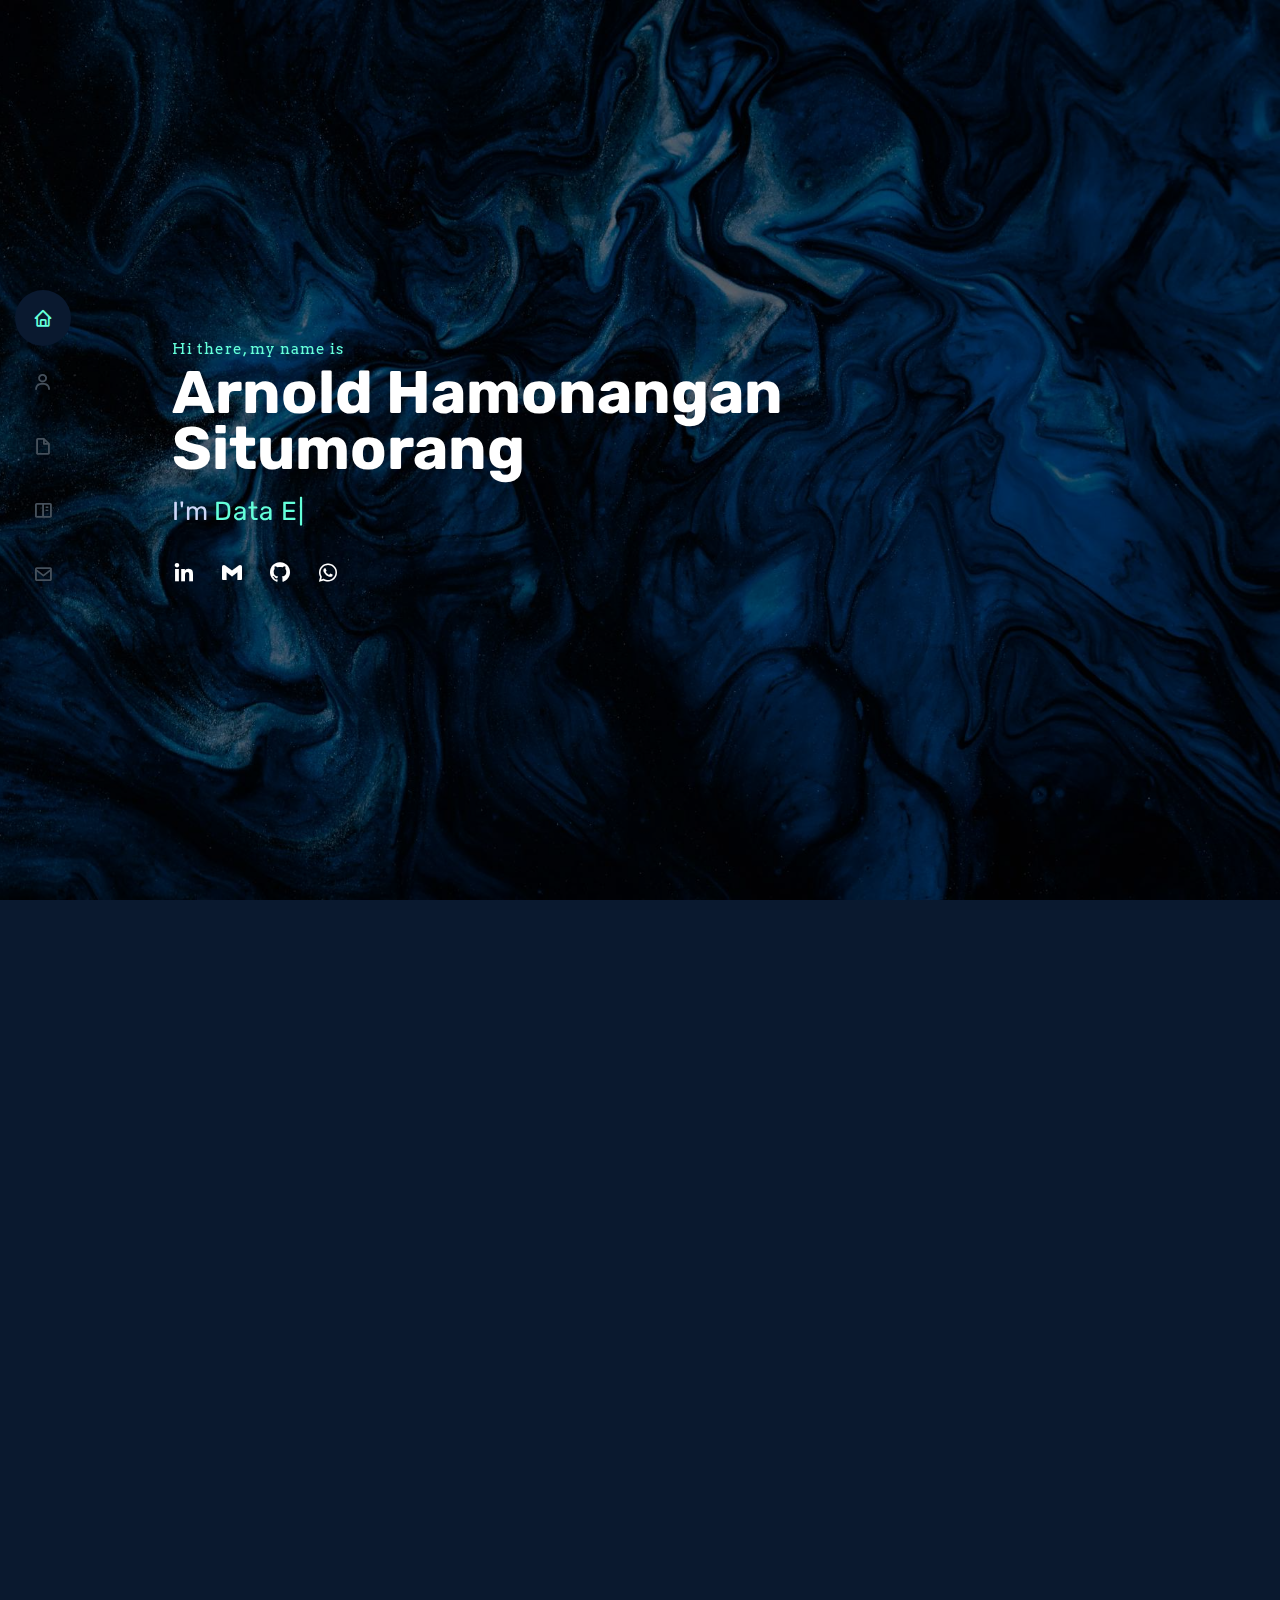
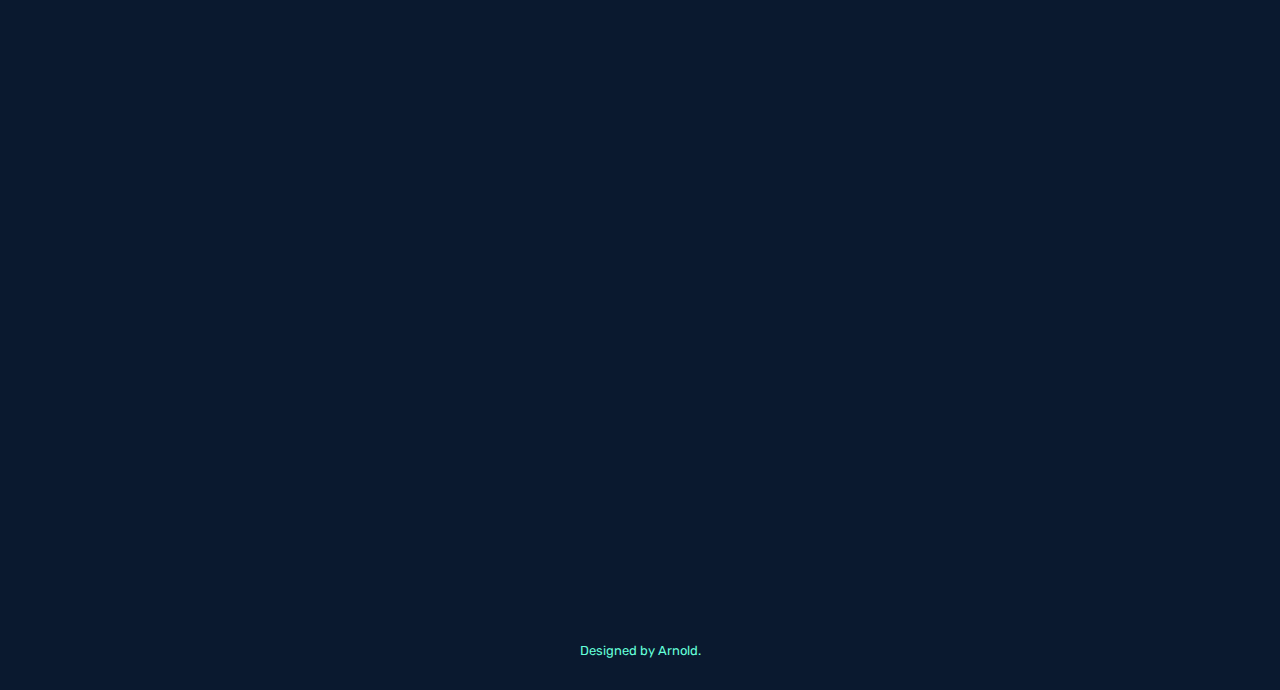
<file: index.html>
<!DOCTYPE html>
<html lang="en">

<head>
  <meta charset="utf-8">
  <meta content="width=device-width, initial-scale=1.0" name="viewport">

  <title>Arnold's Data Portfolio</title>
  <meta content="" name="description">
  <meta content="" name="keywords">

  <!-- Favicons -->
  <link href="assets/img/favicon.ico" rel="icon">
  <link href="assets/img/logo.png" rel="apple-touch-icon">

  <!-- Google Fonts -->
  <link href="https://fonts.googleapis.com/css2?family=Rubik:wght@400;500&display=swap" rel="stylesheet">
  <link href="https://fonts.googleapis.com/css2?family=Arvo&display=swap" rel="stylesheet">

  <!-- Vendor CSS Files -->
  <link href="assets/vendor/aos/aos.css" rel="stylesheet">
  <link href="assets/vendor/bootstrap/css/bootstrap.min.css" rel="stylesheet">
  <link href="assets/vendor/bootstrap-icons/bootstrap-icons.css" rel="stylesheet">
  <link href="assets/vendor/boxicons/css/boxicons.min.css" rel="stylesheet">
  <link href="assets/vendor/glightbox/css/glightbox.min.css" rel="stylesheet">
  <link href="assets/vendor/swiper/swiper-bundle.min.css" rel="stylesheet">

  <!-- Template Main CSS File -->
  <link href="assets/css/style.css" rel="stylesheet">

<body>

  <!-- ======= Mobile nav toggle button ======= -->
  <!-- <button type="button" class="mobile-nav-toggle d-xl-none"><i class="bi bi-list mobile-nav-toggle"></i></button> -->
  <i class="bi bi-list mobile-nav-toggle d-lg-none"></i>
  <!-- ======= Header ======= -->
  <header id="header" class="d-flex flex-column justify-content-center">

    <nav id="navbar" class="navbar nav-menu">
      <ul>
        <li><a href="#hero" class="nav-link scrollto active"><i class="bx bx-home"></i> <span>Home</span></a></li>
        <li><a href="#about" class="nav-link scrollto"><i class="bx bx-user"></i> <span>About</span></a></li>
        <li><a href="#resume" class="nav-link scrollto"><i class="bx bx-file-blank"></i> <span>Resume</span></a></li>
        <li><a href="#portfolio" class="nav-link scrollto"><i class="bx bx-book-content"></i> <span>Projects</span></a></li>
        <li><a href="#contact" class="nav-link scrollto"><i class="bx bx-envelope"></i> <span>Contact</span></a></li>
      </ul>
    </nav><!-- .nav-menu -->

  </header><!-- End Header -->

  <!-- ======= Hero Section ======= -->
  <section id="hero" class="d-flex flex-column justify-content-center">
    <div class="container" data-aos="zoom-in" data-aos-delay="100">
      <p><span class="hello">Hi there, my name is</span></p>
      <h1>Arnold Hamonangan</h1>
      <h1>Situmorang</h1></h1>
      <p>I'm <span class="typed" data-typed-items="Data Enthusiast, Data Analyst, Data Associate"></span></p>
      <div class="social-links">
        <a href="https://www.linkedin.com/in/arnoldhstm/"><i class="bx bxl-linkedin"></i></a>
        <a href="mailto:arnoldhstm@gmail.com"><i class="bx bxl-gmail"></i></a>
        <a href="https://github.com/arnoldhstm"><i class="bx bxl-github"></i></a>
        <a href="https://wa.me/6285157522263"><i class="bx bxl-whatsapp"></i></a>
      </div>
    </div>
  </section><!-- End Hero -->

  <main id="main">

    <!-- ======= About Section ======= -->
    <section id="about" class="about">
      <div class="container" data-aos="fade-up">

        <div class="section-title">
          <h2><span class="head">&#9655;</span>About</h2>
        </div>
        <div class="row">
          <div class="col-lg-3">
            <img src="assets/img/profile-img.jpg" class="img-fluid" alt="">
          </div>
          <div class="col-lg-8 pt-3 pt-lg-0 content">
            <h3>Data Associate</h3>
            <p>
              I'm Arnold Situmorang, a detail-oriented individual with a background in structural engineering. Based on my experience in structural engineering, I bring a keen eye for detail to my work.
            </p>

            <p>
              I've learned to <strong>analyze data, work well with others, and really enjoy diving into data analysis.</strong>
            </p>
            <p>
              Proficient in technical tools like <strong>SQL, Python, R, </strong>and <strong>Tableau, Looker Studio</strong>, I have a solid foundation in <strong>data analysis, data storytelling,</strong> and <strong>data visualization.</strong>
            </p>
          </div>
        </div>

      </div>
    </section><!-- End About Section -->

    <!-- ======= Resume Section ======= -->
    <section id="resume" class="resume">
      <div class="container" data-aos="fade-up">

        <div class="section-title">
          <h2><span class="head">&#9655;</span> Resume</h2>
        </div>
        <div class="row">
          <div class="col-lg-6">
            <h3 class="resume-title">Experience</h3>
            <div class="resume-item">
              <h4>Data Analyst Associate</h4>
              <p><em>@ RevoU &#183; Jakarta</em></p>
              <h5>Sep 2023 - Present</h5>
                <ul>
                  <li> Successfully completed a data analytics project within the RevoU NEXT Data Analytics program.</li>
                  <li> Completed 3 analyses within a 2-month with RevoU x Zurich and received feedback on all three analyses from an expert reviewer.</li>
                  <li> Consistently delivered one data analytics project every two weeks and feedback on project outcomes from an experienced supervisor.</li>
                  <li> Conduct analysis such as prioritization analysis, customer segmentation, monitoring KPI dashboard and provided actionable insights from these analyses to stakeholders.</li> 
                </ul>                        
            </div>

            <div class="resume-item">
              <h4>Structural Engineer</h4>
              <p><em>@ PT ARKONIN &#183; Jakarta</em></p>
              <h5>Oct 2022 - Present</h5>
              <ul>
                  <li> Applying analytical skills to conduct 3D modeling and structural analysis for a 7-story hospital with 2 basement levels, with a specialization in interpreting structural data to ensure safety and building code compliance.</li>
                  <li> Handled more than 4 projects, spanning hospitals, stations, and a driving range, demonstrating strong project management expertise by writing analysis report.</li>
                  <li> Actively collaborated with 3 internal and 4 external stakeholders weekly to ensure project completion, enhancing communication and stakeholder management skills.</li>
              </ul>
            </div>

          </div>
          <div class="col-lg-6">
            <h3 class="resume-title">Education</h3>
            <div class="resume-item">
              <h4>Full Stack Data Analytics</h4>
              <p><em>@ RevoU &#183; Jakarta</em></p>
              <h5>May 2023</h5>
              <p>Undergo 13 weeks intensive learning with instructors from top companies, covering full-stack data analytics modules about:</p>
              <ul>
                  <li> Business Understanding </li>
                  <li> Spreadsheet and Statistics </li>
                  <li> SQL &amp; Python </li>
                  <li> Data Visualization and Data Communication </li>
              </ul>
            </div>

            <div class="resume-item">
              <h4>Bachelor of Engineering</h4>
              <p><em>@ State University of Medan &#183; Medan</em></p>
              <h5>Aug 2017 - Aug 2022</h5>
              <ul>
                  <li>Studying structural and infrastructure design, transportation engineering, and environmental sustainability. Gain a strong foundation in mathematics, physics, and engineering principles.</li>
              </ul>
            </div>

          </div>
        </div>

      </div>
    </section><!-- End Resume Section -->

    <!-- ======= Portfolio Section ======= -->
    <section id="portfolio" class="portfolio section-bg">
      <div class="container" data-aos="fade-up">

        <div class="section-title">
          <h2><span class="head">&#9655;</span> Projects</h2>
        </div>

        <div class="row">
          <div class="col-lg-12 d-flex justify-content-center" data-aos="fade-up" data-aos-delay="100">
            <ul id="portfolio-flters">
              <li data-filter="*" class="filter-active">All</li>
              <li data-filter=".filter-sql">SQL</li>
              <li data-filter=".filter-py">Python</li>
              <li data-filter=".filter-r">R</li>
              <li data-filter=".filter-db">Dashboard</li>
            </ul>
          </div>
        </div>

        <div class="row portfolio-container" data-aos="fade-up" data-aos-delay="200">
          <div class="col-lg-4 col-md-4 portfolio-item filter-sql">
            <div class="portfolio-wrap">
              <img src="assets/img/portfolio/sql-1.jpg" class="img-fluid" alt="">
              <div class="portfolio-info">
                <h4>The Look eCommerce</h4>
                <p>SQL</p>
                <div class="portfolio-links">
                  <a href="the-look.html" class="portfolio-details-lightbox" data-glightbox="type: external" title="Portfolio Details"><i class="bx bx-link"></i></a>
                </div>
              </div>
            </div>
          </div>

          <div class="col-lg-4 col-md-4 portfolio-item filter-sql filter-db">
            <div class="portfolio-wrap">
              <img src="assets/img/portfolio/mexico.jpg" class="img-fluid" alt="">
              <div class="portfolio-info">
                <h4>Mexico Toy Sales</h4>
                <p>SQL</p>
                <p>Dashboard</p>
                <div class="portfolio-links">
                  <a href="mexico-toys.html" class="portfolio-details-lightbox" data-glightbox="type: external" title="Portfolio Details"><i class="bx bx-link"></i></a>
                </div>
              </div>
            </div>
          </div>
  
          <div class="col-lg-4 col-md-4 portfolio-item filter-r filter-db">
            <div class="portfolio-wrap">
              <img src="assets/img/portfolio/bike.jpg" class="img-fluid" alt="">
              <div class="portfolio-info">
                <h4>Cyclistic Bike-Share</h4>
                <p>R</p>
                <p>Dashboard</p>
                <div class="portfolio-links">
                  <a href="bike-share.html" class="portfolio-details-lightbox" data-glightbox="type: external" title="Portfolio Details"><i class="bx bx-link"></i></a>
                </div>
              </div>
            </div>
          </div>

          <div class="col-lg-4 col-md-4 portfolio-item filter-py">
            <div class="portfolio-wrap">
              <img src="assets/img/portfolio/sleep.jpg" class="img-fluid" alt="">
              <div class="portfolio-info">
                <h4>Sleep Disorder:</h4>
                <h4>Sleep Health and Lifestyle Analysis</h4>
                <p>Python</p>
                <p>Data Visualization</p>
                <div class="portfolio-links">
                  <a href="sleep.html" class="portfolio-details-lightbox" data-glightbox="type: external" title="Portfolio Details"><i class="bx bx-link"></i></a>
                </div>
              </div>
            </div>
          </div>

          <div class="col-lg-4 col-md-4 portfolio-item filter-py filter-db">
            <div class="portfolio-wrap">
              <img src="assets/img/portfolio/as.jpg" class="img-fluid" alt="">
              <div class="portfolio-info">
                <h4>Airline Satisfaction</h4>
                <h4>Individual Exploration Project</h4>
                <p>Python</p>
                <p>Data Visualization</p>
                <p>Logistic Regression</p>
                <p>Dashboard</p>
                <div class="portfolio-links">
                  <a href="airline-satisfaction.html" class="portfolio-details-lightbox" data-glightbox="type: external" title="Portfolio Details"><i class="bx bx-link"></i></a>
                </div>
              </div>
            </div>
          </div>


        </div>
      </div>
    </section><!-- End Portfolio Section -->

    <!-- ======= Contact Section ======= -->
    <section id="contact" class="contact">
      <div class="container" data-aos="fade-up">

        <div class="section-title">
          <h2><span class="head">&#9655;</span> Contact</h2>
        </div>

        <div class="row mt-1">
          <div class="col-lg-8 mt-5 mt-lg-0">
            <p>
              I'm actively seeking opportunities in the <strong>data analyst, data science, and data related fields.</strong>
            </p>
              
            <p>
              Feel free to reach out for any questions, discussions, or just a friendly chat. <strong>I'm always OPEN!.</strong>
            </p>

          </div>
          <p>

          </p>
          <p>

          </p>
          <div class="col-lg-4">
            <div class="info">
              
              <div class="address">
              <a href="https://www.linkedin.com/in/arnoldhstm/" target="_blank">
                <i class="bi bi-linkedin"></i>
                <h4>Linkedin</h4>
                <p><a href="https://www.linkedin.com/in/arnoldhstm/" target="_blank">https://www.linkedin.com/in/arnoldhstm/</a></p>
              </a>
              </div>

              <div class="email">
              <a href="mailto:arnoldhstm@gmail.com" target="_blank">
                <i class="bi bi-envelope"></i>
                <h4>Email:</h4>
                <p><a href="mailto:arnoldhstm@gmail.com" target="_blank">arnoldhstm@gmail.com</a></p>
              </a>
              </div>

              <div class="phone">
              <a href="https://wa.me/6285157522263" target="_blank">
                <i class="bi bi-whatsapp"></i>
                <h4>Whatsapp:</h4>
                <p><a href="https://wa.me/6285157522263" target="_blank">+62 851 5752 2263</a></p>
              </a>
              </div>

            </div>

          </div>
        </div>

      </div>
    </section><!-- End Contact Section -->

  </main><!-- End #main -->
    <footer id="footer">
      <div class="container">
        <div class="credits">
          Designed by Arnold.</a>
        </div>
      </div>
    </footer><!-- End Footer -->


  <div id="preloader"></div>
  <a href="#" class="back-to-top d-flex align-items-center justify-content-center"><i class="bi bi-arrow-up-short"></i></a>

  <!-- Vendor JS Files -->
  <script src="assets/vendor/purecounter/purecounter_vanilla.js"></script>
  <script src="assets/vendor/aos/aos.js"></script>
  <script src="assets/vendor/bootstrap/js/bootstrap.bundle.min.js"></script>
  <script src="assets/vendor/glightbox/js/glightbox.min.js"></script>
  <script src="assets/vendor/isotope-layout/isotope.pkgd.min.js"></script>
  <script src="assets/vendor/swiper/swiper-bundle.min.js"></script>
  <script src="assets/vendor/typed.js/typed.umd.js"></script>
  <script src="assets/vendor/waypoints/noframework.waypoints.js"></script>
  <script src="assets/vendor/php-email-form/validate.js"></script>

  <!-- Template Main JS File -->
  <script src="assets/js/main.js"></script>

</body>

</html>
</file>
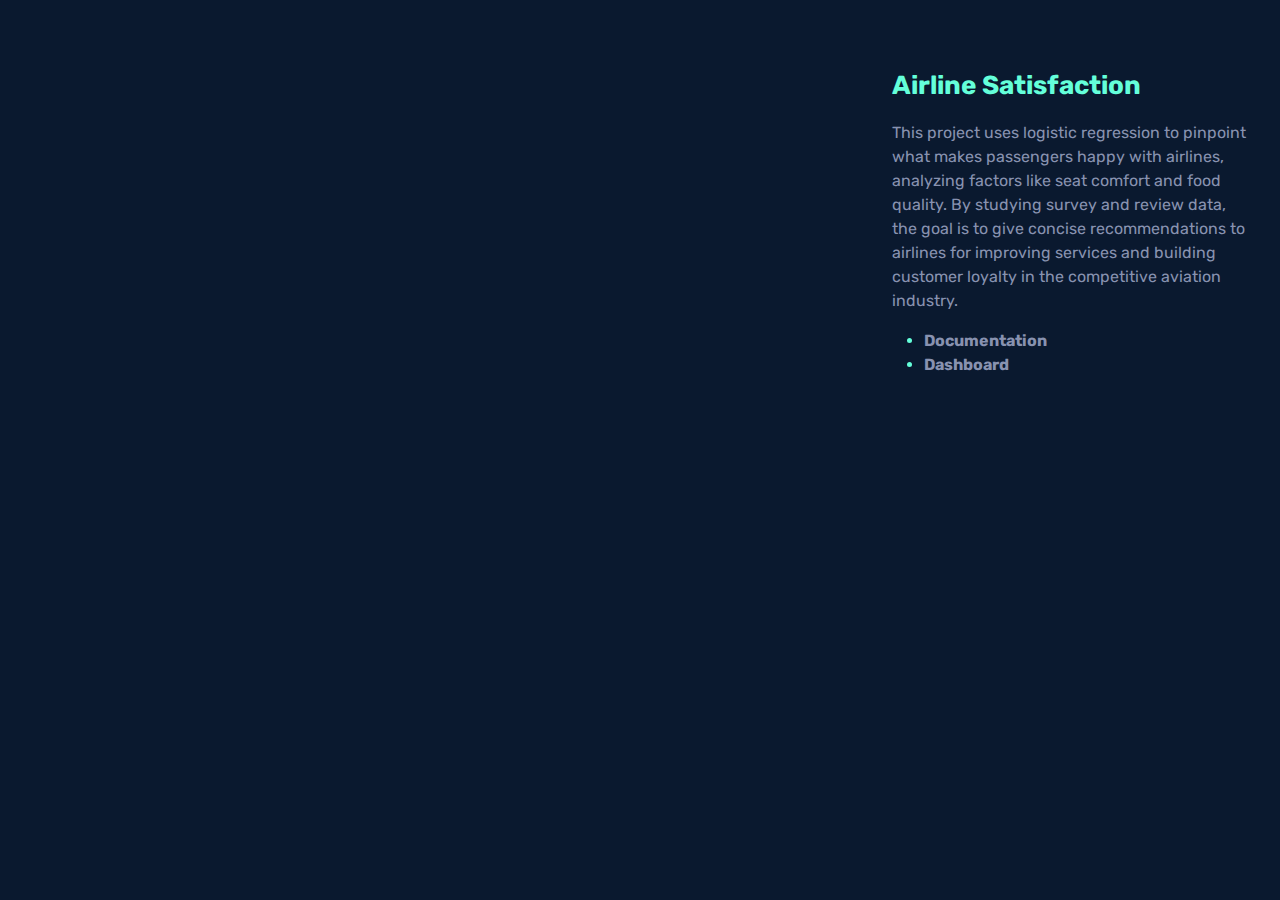
<file: airline-satisfaction.html>
<!DOCTYPE html>
<html lang="en">

<head>
  <meta charset="utf-8">
  <meta content="width=device-width, initial-scale=1.0" name="viewport">

  <meta content="" name="description">
  <meta content="" name="keywords">

  <!-- Favicons -->
  <link href="assets/img/favicon.png" rel="icon">
  <link href="assets/img/apple-touch-icon.png" rel="apple-touch-icon">

  <!-- Google Fonts -->
  <link href="https://fonts.googleapis.com/css2?family=Rubik:wght@400;500&display=swap" rel="stylesheet">
  <link href="https://fonts.googleapis.com/css2?family=Arvo&display=swap" rel="stylesheet">
  
  <!-- Vendor CSS Files -->
  <link href="assets/vendor/aos/aos.css" rel="stylesheet">
  <link href="assets/vendor/bootstrap/css/bootstrap.min.css" rel="stylesheet">
  <link href="assets/vendor/bootstrap-icons/bootstrap-icons.css" rel="stylesheet">
  <link href="assets/vendor/boxicons/css/boxicons.min.css" rel="stylesheet">
  <link href="assets/vendor/glightbox/css/glightbox.min.css" rel="stylesheet">
  <link href="assets/vendor/swiper/swiper-bundle.min.css" rel="stylesheet">

  <link href="assets/css/style.css" rel="stylesheet">
</head>

<body>

  <main id="main">

    <!-- ======= Portfolio Details Section ======= -->
    <section id="portfolio-details" class="portfolio-details">
      <div class="container">

        <div class="row gy-4">

          <div class="col-lg-8">
            <div class="portfolio-details-slider swiper">
                <div class="swiper-wrapper align-items-center">
                  <iframe src="https://drive.google.com/file/d/1eTKaprksKQOO0Yj_64v2CmNXWIyDJDRh/preview" width="640" height="480" allow="autoplay"></iframe>                </div>
            </div>
          </div>

          <div class="col-lg-4">
            <div class="portfolio-description">
              <h2>Airline Satisfaction</h2>
              <p>
                This project uses logistic regression to pinpoint what makes passengers happy with airlines, analyzing factors like seat comfort and food quality. By studying survey and review data, the goal is to give concise recommendations to airlines for improving services and building customer loyalty in the competitive aviation industry.
              </p>

              <ul>
                <li><a href="https://www.kaggle.com/code/arnold16/airline-satisfaction" target="_blank">Documentation</a></li>
                <li><a href="https://public.tableau.com/app/profile/arnold.situmorang/viz/Book1_16993810915860/AirlineRatings" target="_blank">Dashboard</a></li>
              </ul>
            </div>

          </div>

        </div>

      </div>
    </section><!-- End Portfolio Details Section -->

  </main><!-- End #main -->

  <div id="preloader"></div>
  <a href="#" class="back-to-top d-flex align-items-center justify-content-center"><i class="bi bi-arrow-up-short"></i></a>

  <!-- Vendor JS Files -->
  <script src="assets/vendor/purecounter/purecounter_vanilla.js"></script>
  <script src="assets/vendor/aos/aos.js"></script>
  <script src="assets/vendor/bootstrap/js/bootstrap.bundle.min.js"></script>
  <script src="assets/vendor/glightbox/js/glightbox.min.js"></script>
  <script src="assets/vendor/isotope-layout/isotope.pkgd.min.js"></script>
  <script src="assets/vendor/swiper/swiper-bundle.min.js"></script>
  <script src="assets/vendor/typed.js/typed.umd.js"></script>
  <script src="assets/vendor/waypoints/noframework.waypoints.js"></script>
  <script src="assets/vendor/php-email-form/validate.js"></script>

  <!-- Template Main JS File -->
  <script src="assets/js/main.js"></script>

</body>

</html>
</file>
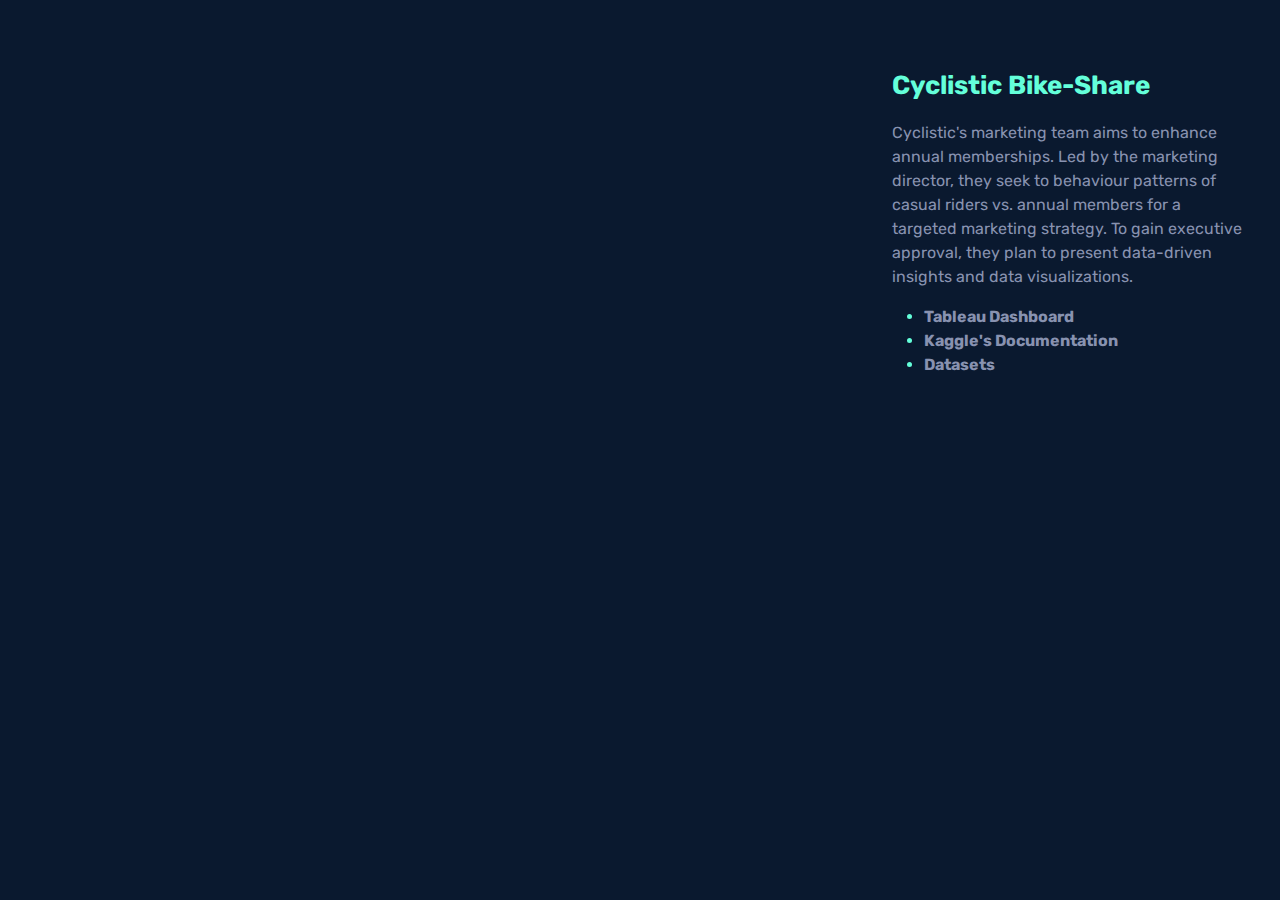
<file: bike-share.html>
<!DOCTYPE html>
<html lang="en">

<head>
  <meta charset="utf-8">
  <meta content="width=device-width, initial-scale=1.0" name="viewport">

  <meta content="" name="description">
  <meta content="" name="keywords">

  <!-- Favicons -->
  <link href="assets/img/favicon.png" rel="icon">
  <link href="assets/img/apple-touch-icon.png" rel="apple-touch-icon">

  <!-- Google Fonts -->
  <link href="https://fonts.googleapis.com/css2?family=Rubik:wght@400;500&display=swap" rel="stylesheet">
  <link href="https://fonts.googleapis.com/css2?family=Arvo&display=swap" rel="stylesheet">
  
  <!-- Vendor CSS Files -->
  <link href="assets/vendor/aos/aos.css" rel="stylesheet">
  <link href="assets/vendor/bootstrap/css/bootstrap.min.css" rel="stylesheet">
  <link href="assets/vendor/bootstrap-icons/bootstrap-icons.css" rel="stylesheet">
  <link href="assets/vendor/boxicons/css/boxicons.min.css" rel="stylesheet">
  <link href="assets/vendor/glightbox/css/glightbox.min.css" rel="stylesheet">
  <link href="assets/vendor/swiper/swiper-bundle.min.css" rel="stylesheet">

  <link href="assets/css/style.css" rel="stylesheet">
</head>

<body>

  <main id="main">

    <!-- ======= Portfolio Details Section ======= -->
    <section id="portfolio-details" class="portfolio-details">
      <div class="container">

        <div class="row gy-4">

          <div class="col-lg-8">
            <div class="portfolio-details-slider swiper">
              <div class="swiper-wrapper align-items-center">
                <iframe src="https://drive.google.com/file/d/1f8Nv7ZguPqknRKG1d1rxeLjhqsvYCGbL/preview" width="640" height="480" allow="autoplay"></iframe>
              </div>
            </div>
          </div>

          <div class="col-lg-4">
            <div class="portfolio-description">
              <h2>Cyclistic Bike-Share</h2>
              <p>
                Cyclistic's marketing team aims to enhance annual memberships. Led by the marketing director, they seek to behaviour patterns of casual riders vs. annual members for a targeted marketing strategy. To gain executive approval, they plan to present data-driven insights and data visualizations.
              </p>

              <ul>
                <li><a href="https://public.tableau.com/app/profile/arnold.situmorang/viz/Book1_16951862236950/Bike-Share" target="_blank">Tableau Dashboard</a></li>
                <li><a href="https://www.kaggle.com/code/arnold16/cyclistic-bike-share" target="_blank">Kaggle's Documentation</a></li>
                <li><a href="https://divvy-tripdata.s3.amazonaws.com/index.html" target="_blank">Datasets</a></li>
              </ul>
            </div>

          </div>

        </div>

      </div>
    </section><!-- End Portfolio Details Section -->

  </main><!-- End #main -->

  <div id="preloader"></div>
  <a href="#" class="back-to-top d-flex align-items-center justify-content-center"><i class="bi bi-arrow-up-short"></i></a>

  <!-- Vendor JS Files -->
  <script src="assets/vendor/purecounter/purecounter_vanilla.js"></script>
  <script src="assets/vendor/aos/aos.js"></script>
  <script src="assets/vendor/bootstrap/js/bootstrap.bundle.min.js"></script>
  <script src="assets/vendor/glightbox/js/glightbox.min.js"></script>
  <script src="assets/vendor/isotope-layout/isotope.pkgd.min.js"></script>
  <script src="assets/vendor/swiper/swiper-bundle.min.js"></script>
  <script src="assets/vendor/typed.js/typed.umd.js"></script>
  <script src="assets/vendor/waypoints/noframework.waypoints.js"></script>
  <script src="assets/vendor/php-email-form/validate.js"></script>

  <!-- Template Main JS File -->
  <script src="assets/js/main.js"></script>

</body>

</html>
</file>
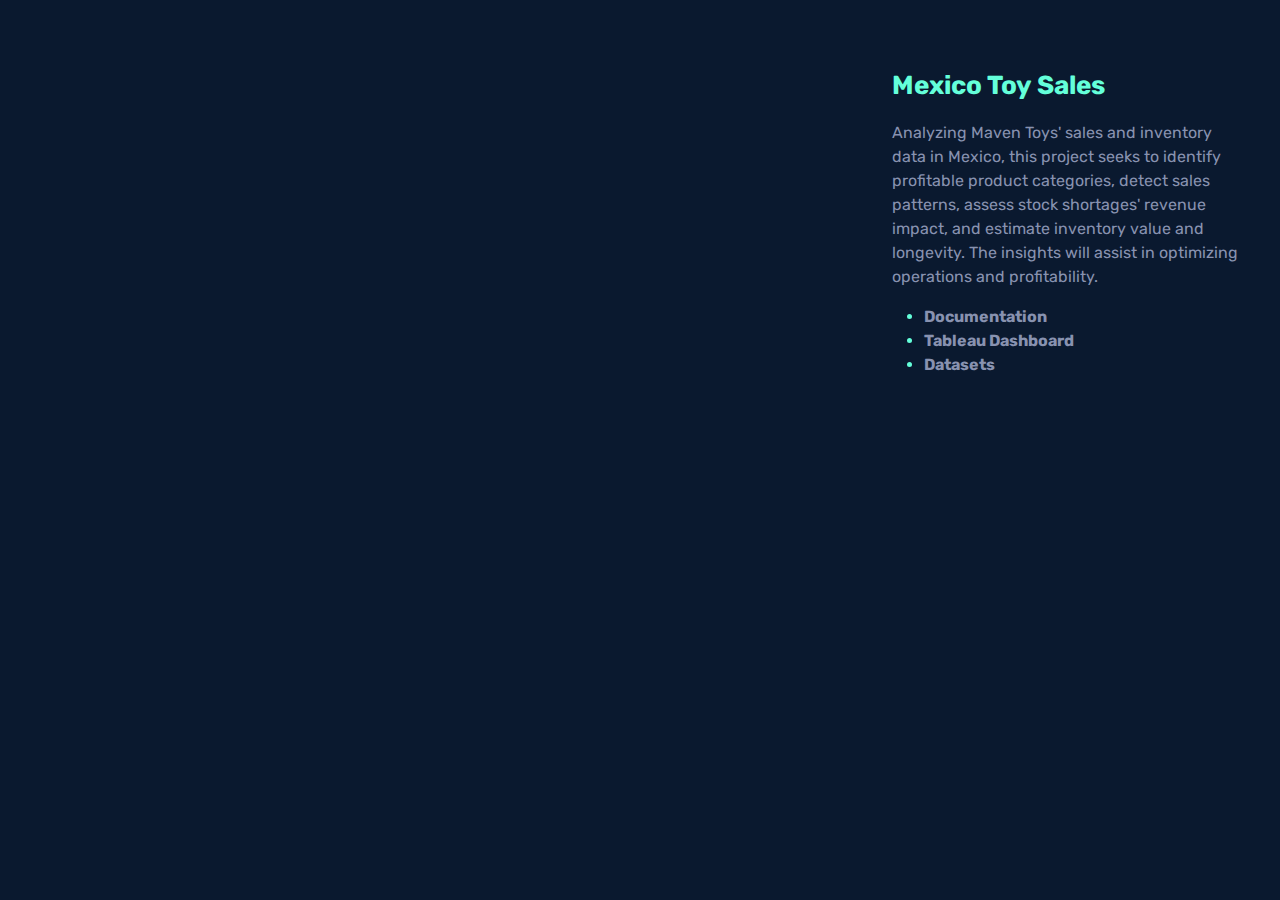
<file: mexico-toys.html>
<!DOCTYPE html>
<html lang="en">

<head>
  <meta charset="utf-8">
  <meta content="width=device-width, initial-scale=1.0" name="viewport">

  <meta content="" name="description">
  <meta content="" name="keywords">

  <!-- Favicons -->
  <link href="assets/img/favicon.png" rel="icon">
  <link href="assets/img/apple-touch-icon.png" rel="apple-touch-icon">

  <!-- Google Fonts -->
  <link href="https://fonts.googleapis.com/css2?family=Rubik:wght@400;500&display=swap" rel="stylesheet">
  <link href="https://fonts.googleapis.com/css2?family=Arvo&display=swap" rel="stylesheet">
  
  <!-- Vendor CSS Files -->
  <link href="assets/vendor/aos/aos.css" rel="stylesheet">
  <link href="assets/vendor/bootstrap/css/bootstrap.min.css" rel="stylesheet">
  <link href="assets/vendor/bootstrap-icons/bootstrap-icons.css" rel="stylesheet">
  <link href="assets/vendor/boxicons/css/boxicons.min.css" rel="stylesheet">
  <link href="assets/vendor/glightbox/css/glightbox.min.css" rel="stylesheet">
  <link href="assets/vendor/swiper/swiper-bundle.min.css" rel="stylesheet">

  <link href="assets/css/style.css" rel="stylesheet">
</head>

<body>

  <main id="main">

    <!-- ======= Portfolio Details Section ======= -->
    <section id="portfolio-details" class="portfolio-details">
      <div class="container">

        <div class="row gy-4">

          <div class="col-lg-8">
            <div class="portfolio-details-slider swiper">
              <div class="swiper-wrapper align-items-center">
                <iframe src="https://drive.google.com/file/d/1GCLrL1V_G9Oa9-ApEJhspyQRpZKDch25/preview" width="640" height="480" allow="autoplay"></iframe>
              </div>
            </div>
          </div>

          <div class="col-lg-4">
            <div class="portfolio-description">
              <h2>Mexico Toy Sales</h2>
              <p>
                Analyzing Maven Toys' sales and inventory data in Mexico, this project seeks to identify profitable product categories, detect sales patterns, assess stock shortages' revenue impact, and estimate inventory value and longevity. The insights will assist in optimizing operations and profitability.
              </p>

              <ul>
                <li><a href="https://github.com/arnoldhstm/mexico-toy-sales" target="_blank">Documentation</a></li>
                <li><a href="https://public.tableau.com/app/profile/arnold.situmorang/viz/M_16924353394490/TITLE" target="_blank">Tableau Dashboard</a></li>
                <li><a href="https://www.mavenanalytics.io/data-playground" target="_blank">Datasets</a></li>
              </ul>
            </div>

          </div>

        </div>

      </div>
    </section><!-- End Portfolio Details Section -->

  </main><!-- End #main -->

  <div id="preloader"></div>
  <a href="#" class="back-to-top d-flex align-items-center justify-content-center"><i class="bi bi-arrow-up-short"></i></a>

  <!-- Vendor JS Files -->
  <script src="assets/vendor/purecounter/purecounter_vanilla.js"></script>
  <script src="assets/vendor/aos/aos.js"></script>
  <script src="assets/vendor/bootstrap/js/bootstrap.bundle.min.js"></script>
  <script src="assets/vendor/glightbox/js/glightbox.min.js"></script>
  <script src="assets/vendor/isotope-layout/isotope.pkgd.min.js"></script>
  <script src="assets/vendor/swiper/swiper-bundle.min.js"></script>
  <script src="assets/vendor/typed.js/typed.umd.js"></script>
  <script src="assets/vendor/waypoints/noframework.waypoints.js"></script>
  <script src="assets/vendor/php-email-form/validate.js"></script>

  <!-- Template Main JS File -->
  <script src="assets/js/main.js"></script>

</body>

</html>
</file>
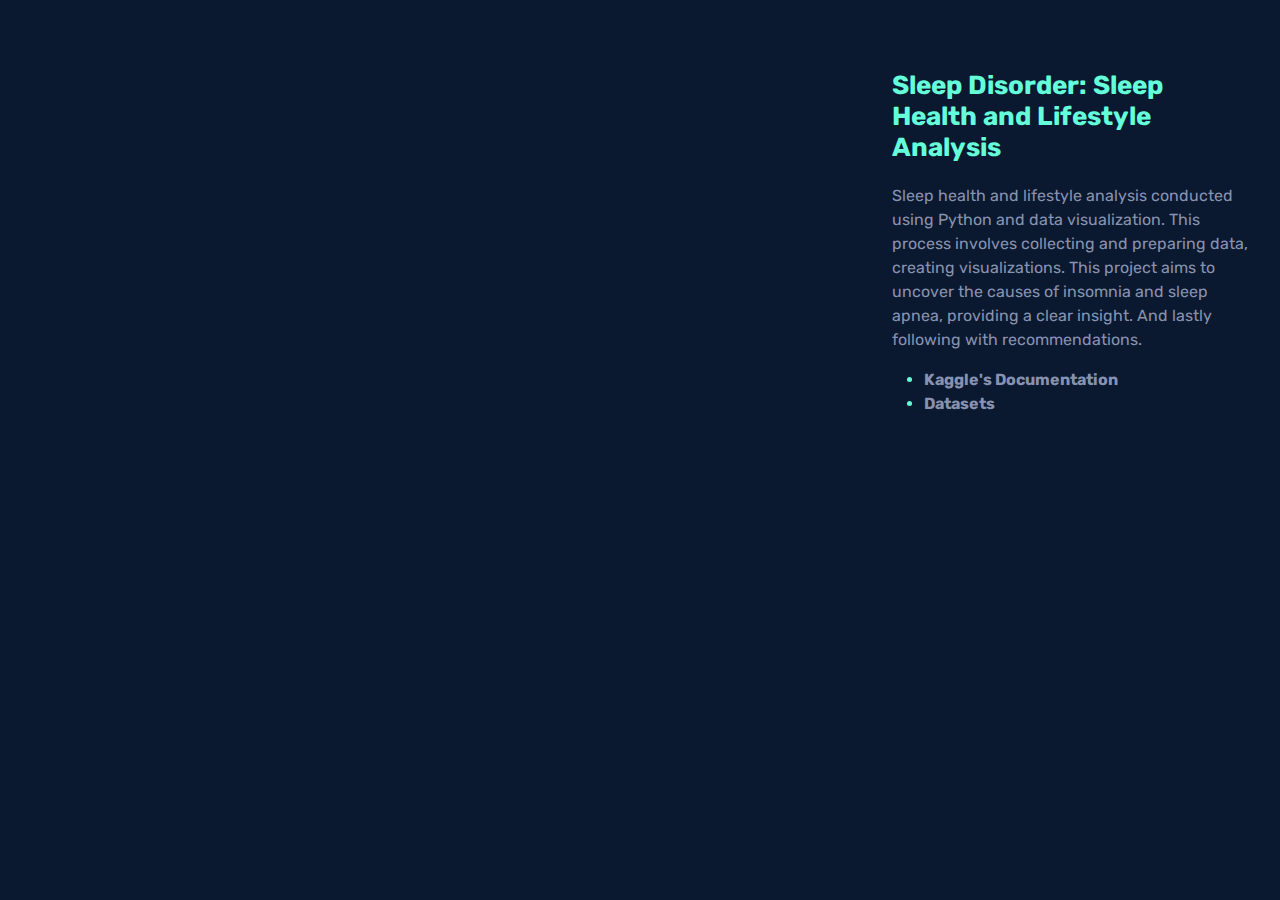
<file: sleep.html>
<!DOCTYPE html>
<html lang="en">

<head>
  <meta charset="utf-8">
  <meta content="width=device-width, initial-scale=1.0" name="viewport">

  <meta content="" name="description">
  <meta content="" name="keywords">

  <!-- Favicons -->
  <link href="assets/img/favicon.png" rel="icon">
  <link href="assets/img/apple-touch-icon.png" rel="apple-touch-icon">

  <!-- Google Fonts -->
  <link href="https://fonts.googleapis.com/css2?family=Rubik:wght@400;500&display=swap" rel="stylesheet">
  <link href="https://fonts.googleapis.com/css2?family=Arvo&display=swap" rel="stylesheet">
  
  <!-- Vendor CSS Files -->
  <link href="assets/vendor/aos/aos.css" rel="stylesheet">
  <link href="assets/vendor/bootstrap/css/bootstrap.min.css" rel="stylesheet">
  <link href="assets/vendor/bootstrap-icons/bootstrap-icons.css" rel="stylesheet">
  <link href="assets/vendor/boxicons/css/boxicons.min.css" rel="stylesheet">
  <link href="assets/vendor/glightbox/css/glightbox.min.css" rel="stylesheet">
  <link href="assets/vendor/swiper/swiper-bundle.min.css" rel="stylesheet">

  <link href="assets/css/style.css" rel="stylesheet">
</head>

<body>

  <main id="main">

    <!-- ======= Portfolio Details Section ======= -->
    <section id="portfolio-details" class="portfolio-details">
      <div class="container">

        <div class="row gy-4">

          <div class="col-lg-8">
            <div class="portfolio-details-slider swiper">
              <div class="swiper-wrapper align-items-center">
                <iframe src="https://drive.google.com/file/d/1QocefhHGtrgwvx7nEpfiD6QFwufduAGL/preview" width="640" height="480" allow="autoplay"></iframe>
              </div>
            </div>
          </div>

          <div class="col-lg-4">
            <div class="portfolio-description">
              <h2>Sleep Disorder: Sleep Health and Lifestyle Analysis</h2>
              <p>
                Sleep health and lifestyle analysis conducted using Python and data visualization. This process involves collecting and preparing data, creating visualizations. This project aims to uncover the causes of insomnia and sleep apnea, providing a clear insight. And lastly following with recommendations.
              </p>

              <ul>
                <li><a href="https://www.kaggle.com/code/arnold16/sleep-health-analysis-and-eda" target="_blank">Kaggle's Documentation</a></li>
                <li><a href="https://www.kaggle.com/datasets/uom190346a/sleep-health-and-lifestyle-dataset" target="_blank">Datasets</a></li>
              </ul>
            </div>

          </div>

        </div>

      </div>
    </section><!-- End Portfolio Details Section -->

  </main><!-- End #main -->

  <div id="preloader"></div>
  <a href="#" class="back-to-top d-flex align-items-center justify-content-center"><i class="bi bi-arrow-up-short"></i></a>

  <!-- Vendor JS Files -->
  <script src="assets/vendor/purecounter/purecounter_vanilla.js"></script>
  <script src="assets/vendor/aos/aos.js"></script>
  <script src="assets/vendor/bootstrap/js/bootstrap.bundle.min.js"></script>
  <script src="assets/vendor/glightbox/js/glightbox.min.js"></script>
  <script src="assets/vendor/isotope-layout/isotope.pkgd.min.js"></script>
  <script src="assets/vendor/swiper/swiper-bundle.min.js"></script>
  <script src="assets/vendor/typed.js/typed.umd.js"></script>
  <script src="assets/vendor/waypoints/noframework.waypoints.js"></script>
  <script src="assets/vendor/php-email-form/validate.js"></script>

  <!-- Template Main JS File -->
  <script src="assets/js/main.js"></script>

</body>

</html>
</file>
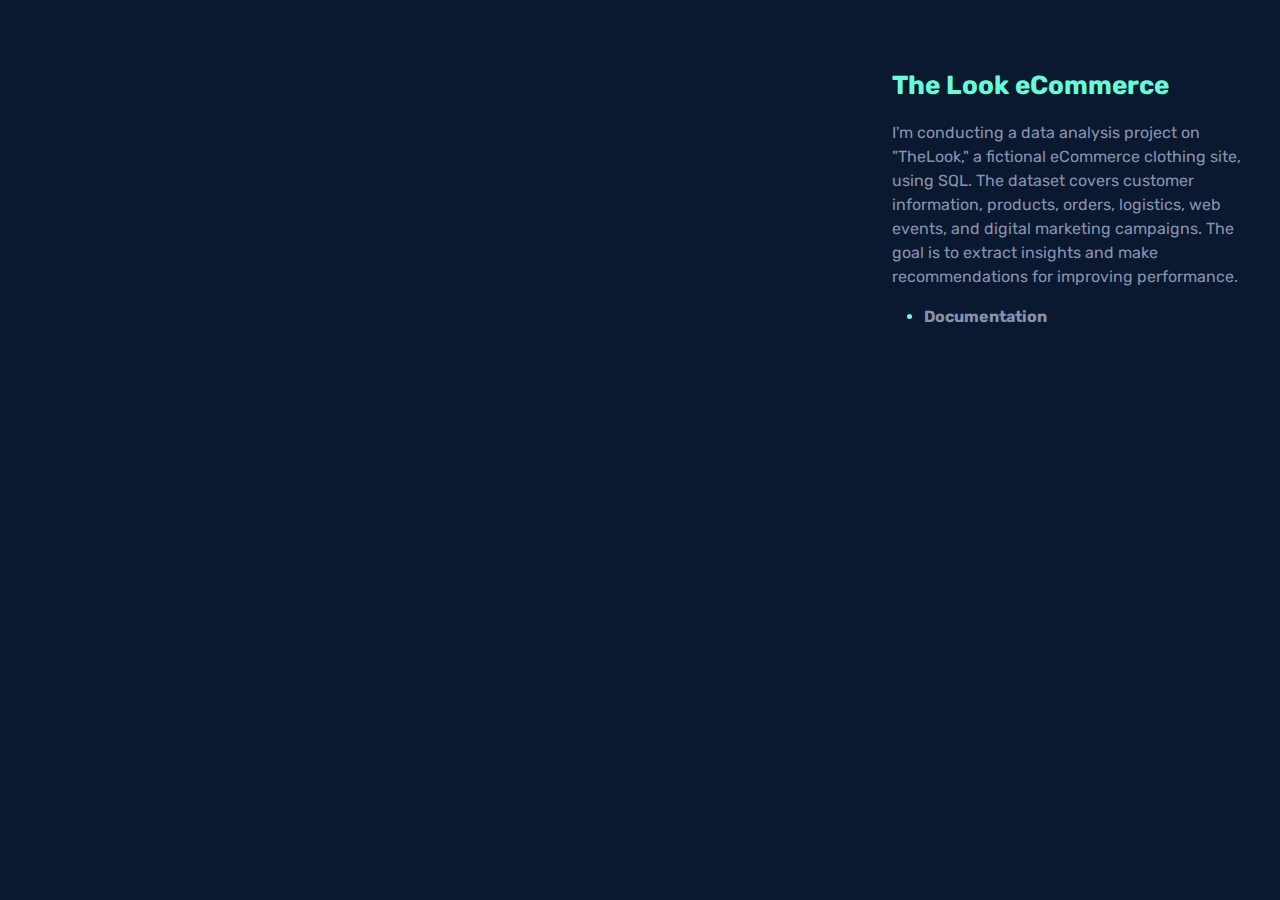
<file: the-look.html>
<!DOCTYPE html>
<html lang="en">

<head>
  <meta charset="utf-8">
  <meta content="width=device-width, initial-scale=1.0" name="viewport">

  <meta content="" name="description">
  <meta content="" name="keywords">

  <!-- Favicons -->
  <link href="assets/img/favicon.png" rel="icon">
  <link href="assets/img/apple-touch-icon.png" rel="apple-touch-icon">

  <!-- Google Fonts -->
  <link href="https://fonts.googleapis.com/css2?family=Rubik:wght@400;500&display=swap" rel="stylesheet">
  <link href="https://fonts.googleapis.com/css2?family=Arvo&display=swap" rel="stylesheet">
  
  <!-- Vendor CSS Files -->
  <link href="assets/vendor/aos/aos.css" rel="stylesheet">
  <link href="assets/vendor/bootstrap/css/bootstrap.min.css" rel="stylesheet">
  <link href="assets/vendor/bootstrap-icons/bootstrap-icons.css" rel="stylesheet">
  <link href="assets/vendor/boxicons/css/boxicons.min.css" rel="stylesheet">
  <link href="assets/vendor/glightbox/css/glightbox.min.css" rel="stylesheet">
  <link href="assets/vendor/swiper/swiper-bundle.min.css" rel="stylesheet">

  <link href="assets/css/style.css" rel="stylesheet">
</head>

<body>

  <main id="main">

    <!-- ======= Portfolio Details Section ======= -->
    <section id="portfolio-details" class="portfolio-details">
      <div class="container">

        <div class="row gy-4">

          <div class="col-lg-8">
            <div class="portfolio-details-slider swiper">
                <div class="swiper-wrapper align-items-center">
                  <iframe src="https://drive.google.com/file/d/1cJ5yeUvrt_Mip2e3TCMGm_cVEM9CtwJn/preview" width="640" height="480" allow="autoplay"></iframe>
                </div>
            </div>
          </div>

          <div class="col-lg-4">
            <div class="portfolio-description">
              <h2>The Look eCommerce</h2>
              <p>
                I'm conducting a data analysis project on "TheLook," a fictional eCommerce clothing site, using SQL. The dataset covers customer information, products, orders, logistics, web events, and digital marketing campaigns. The goal is to extract insights and make recommendations for improving performance.
              </p>

              <ul>
                <li><a href="https://github.com/arnoldhstm/the-look-ecommerce" target="_blank">Documentation</a></li>
              </ul>
            </div>

          </div>

        </div>

      </div>
    </section><!-- End Portfolio Details Section -->

  </main><!-- End #main -->

  <div id="preloader"></div>
  <a href="#" class="back-to-top d-flex align-items-center justify-content-center"><i class="bi bi-arrow-up-short"></i></a>

  <!-- Vendor JS Files -->
  <script src="assets/vendor/purecounter/purecounter_vanilla.js"></script>
  <script src="assets/vendor/aos/aos.js"></script>
  <script src="assets/vendor/bootstrap/js/bootstrap.bundle.min.js"></script>
  <script src="assets/vendor/glightbox/js/glightbox.min.js"></script>
  <script src="assets/vendor/isotope-layout/isotope.pkgd.min.js"></script>
  <script src="assets/vendor/swiper/swiper-bundle.min.js"></script>
  <script src="assets/vendor/typed.js/typed.umd.js"></script>
  <script src="assets/vendor/waypoints/noframework.waypoints.js"></script>
  <script src="assets/vendor/php-email-form/validate.js"></script>

  <!-- Template Main JS File -->
  <script src="assets/js/main.js"></script>

</body>

</html>
</file>
<file: assets/css/style.css>
/**
* Template Name: MyResume
* Updated: Sep 18 2023 with Bootstrap v5.3.2
* Template URL: https://bootstrapmade.com/free-html-bootstrap-template-my-resume/
* Author: BootstrapMade.com
* License: https://bootstrapmade.com/license/
*/

/*--------------------------------------------------------------
# General
--------------------------------------------------------------*/
body {
  font-family: 'Rubik', sans-serif;
  color: #8892b0;
  background-color: #0a192f;
}

a {
  color: #64ffda;
  text-decoration: none;
}

a:hover {
  background-color: rgba(0, 0, 0, 0);
}

h2,
h4,
h5,
h6 {
  font-family: 'Rubik', sans-serif;
  color: #ccd6f6;
}

h3 {
  font-family: 'Rubik', sans-serif;
  color: #64ffda;
}

h1 {
  font-family: 'Rubik', sans-serif;
}

strong {
  font-weight: lighter;
  color: #64ffda;
}

.head {
  color: #64ffda;
}

/*--------------------------------------------------------------
# Back to top button
--------------------------------------------------------------*/
.back-to-top {
  position: fixed;
  visibility: hidden;
  opacity: 0;
  right: 15px;
  bottom: 15px;
  z-index: 996;
  background: rgba(0,0,0,0);
  border: solid 1px #64ffda;
  width: 40px;
  height: 40px;
  border-radius: 50px;
  transition: all 0.4s;
}

.back-to-top i {
  font-size: 28px;
  color: #ccd6f6;
  line-height: 0;
}

.back-to-top:hover {
  background: #64ffda;
  
}

.back-to-top i:hover {
  color: #0a192f;
}

.back-to-top.active {
  visibility: visible;
  opacity: 1;
}

/*--------------------------------------------------------------
# Preloader
--------------------------------------------------------------*/
#preloader {
  position: fixed;
  top: 0;
  left: 0;
  right: 0;
  bottom: 0;
  z-index: 9999;
  overflow: hidden;
  background: #ccd6f6;
}

#preloader:before {
  content: "";
  position: fixed;
  top: calc(50% - 30px);
  left: calc(50% - 30px);
  border: 6px solid #64ffda;
  border-top-color: #ccd6f6;
  border-bottom-color: #ccd6f6;
  border-radius: 50%;
  width: 60px;
  height: 60px;
  animation: animate-preloader 1s linear infinite;
}

@keyframes animate-preloader {
  0% {
    transform: rotate(0deg);
  }

  100% {
    transform: rotate(360deg);
  }
}

/*--------------------------------------------------------------
# Disable aos animation delay on mobile devices
--------------------------------------------------------------*/
@media screen and (max-width: 768px) {
  [data-aos-delay] {
    transition-delay: 0 !important;
  }
}

/*--------------------------------------------------------------
# Header
--------------------------------------------------------------*/
#header {
  position: fixed;
  top: 0;
  left: 0;
  bottom: 0;
  z-index: 9997;
  transition: all 0.5s;
  padding: 15px;
  overflow-y: auto;
}

@media (max-width: 991px) {
  #header {
    width: 300px;
    background: #ccd6f6;
    border-right: 1px solid #64ffda;
    left: -300px;
  }
}

@media (min-width: 991px) {
  #main {
    margin-left: 100px;
  }
}

/*--------------------------------------------------------------
# Navigation Menu
--------------------------------------------------------------*/
/**
* Desktop Navigation 
*/
.nav-menu {
  padding: 0;
  display: block;
}

.nav-menu * {
  margin: 0;
  padding: 0;
  list-style: none;
}

.nav-menu>ul>li {
  position: relative;
  white-space: nowrap;
}

.nav-menu a,
.nav-menu a:focus {
  display: flex;
  align-items: center;
  color: #45505b;
  padding: 10px 18px;
  margin-bottom: 8px;
  transition: 0.3s;
  font-size: 15px;
  border-radius: 50px;
  background: rgba(0, 0, 0, 0);
  height: 56px;
  width: 100%;
  overflow: hidden;
  transition: 0.3s;
}

.nav-menu a i,
.nav-menu a:focus i {
  font-size: 20px;
}

.nav-menu a span,
.nav-menu a:focus span {
  padding: 0 5px 0 7px;
  color: #45505b;
}

@media (min-width: 992px) {

  .nav-menu a,
  .nav-menu a:focus {
    width: 56px;
  }

  .nav-menu a span,
  .nav-menu a:focus span {
    display: none;
    color: #64ffda;
  }
}

.nav-menu a:hover,
.nav-menu .active,
.nav-menu .active:focus,
.nav-menu li:hover>a {
  color: #64ffda;
  background: #0a192f;
  border-color: #64ffda;
  border-style: solid;
}

.nav-menu a:hover span,
.nav-menu .active span,
.nav-menu .active:focus span,
.nav-menu li:hover>a span {
  color: #64ffda;
}

.nav-menu a:hover,
.nav-menu li:hover>a {
  width: 100%;
  color: #64ffda;
}

.nav-menu a:hover span,
.nav-menu li:hover>a span {
  display: block;
}

/**
* Mobile Navigation 
*/
.mobile-nav-toggle {
  position: fixed;
  right: 10px;
  top: 10px;
  z-index: 9998;
  border: 0;
  background: none;
  font-size: 28px;
  transition: all 0.4s;
  outline: none !important;
  line-height: 0;
  cursor: pointer;
  border-radius: 50px;
  padding: 5px;
}

.mobile-nav-toggle i {
  color: #45505b;
}

.mobile-nav-active {
  overflow: hidden;
}

.mobile-nav-active #header {
  left: 0;
}

.mobile-nav-active .mobile-nav-toggle {
  color: #0a192f;
  background-color: #64ffda;
  border: 1px solid #64ffda;;
}

/*--------------------------------------------------------------
# Hero Section
--------------------------------------------------------------*/
#hero {
  width: 100%;
  height: 100vh;
  background: url("../img/hero-bg.jpg") top right no-repeat;
  background-size: cover;
  position: relative;
}

@media (min-width: 992px) {
  #hero {
    padding-left: 160px;
  }
}

#hero:before {
  content: "";
  background: rgba(0, 0, 0, 0.5);
  position: absolute;
  bottom: 0;
  top: 0;
  left: 0;
  right: 0;
}

#hero h1 {
  margin: 0;
  font-size: 60px;
  font-weight: 700;
  line-height: 56px;
  color: white;
}

#hero button {
  margin-top: 30px;
  display: inline-block;
  width: 200px;
  height: 50px;
  font-family: 'Arvo', serif;
  background-color: rgba(0, 0, 0, 0);
  color: #64ffda;
  border: 0.1vw solid #64ffda;
  border-radius: 0.1vw;
  font-size: 17px;
  vertical-align: middle;
  transform: box-shadow 15ms;
}

#hero button:hover {
  box-shadow: 3px 3px #64ffda;
}

#hero p {
  color: #ccd6f6;
  margin: 15px 0 0 0;
  font-size: 26px;
  
}

#hero p .hello {
  color: #64ffda;
  letter-spacing: 1px;
  font-family: 'Arvo', serif;
  font-size: 15px;
}

#hero p span{
  color: #64ffda;
  letter-spacing: 1px;
}

#hero .social-links {
  margin-top: 30px;
}

#hero .social-links a {
  font-size: 24px;
  display: inline-block;
  color: white;
  line-height: 1;
  margin-right: 20px;
  transition: 0.3s;
}

#hero .social-links a:hover {
  color: #64ffda;
}

@media (max-width: 992px) {
  #hero {
    text-align: center;
  }

  #hero h1 {
    font-size: 32px;
    line-height: 36px;
  }

  #hero p {
    margin-top: 10px;
    font-size: 20px;
    line-height: 24px;
  }
}

/*--------------------------------------------------------------
# Sections General
--------------------------------------------------------------*/
section {
  padding: 60px 0;
  overflow: hidden;
}

.section-title {
  text-align: left;
  padding-bottom: 0px;
}

.section-title h2 {
  font-size: 32px;
  font-weight: bold;
  text-transform: uppercase;
  margin-bottom: 20px;
  padding-bottom: 20px;
  position: relative;
}

.section-title h2::before {
  content: "";
  position: absolute;
  display: block;
  width: 120px;
  height: 1px;
  background: #ddd;
  bottom: 1px;
  left: calc(0);
}

.section-title h2::after {
  content: "";
  position: absolute;
  display: block;
  width: 40px;
  height: 3px;
  background: #64ffda;
  bottom: 0;
  left: calc(0);
}

.section-title p {
  margin-bottom: 0;
}

/*--------------------------------------------------------------
# About
--------------------------------------------------------------*/
.about .content h3 {
  font-size: 26px;
  color: #64ffda;
}

.about .content ul {
  list-style: none;
  padding: 0;
}

.about .content ul li {
  margin-bottom: 20px;
  display: flex;
  align-items: center;
}

.about .content ul strong {
  margin-right: 10px;
}

.about .content ul i {
  font-size: 16px;
  margin-right: 5px;
  color: #0563bb;
  line-height: 0;
}

.about .content p:last-child {
  margin-bottom: 0;
}

/*--------------------------------------------------------------
# Resume
--------------------------------------------------------------*/
.resume .resume-title {
  font-size: 26px;
  margin-top: 0px;
  margin-bottom: 20px;
  color: #64ffda;
}

.resume .resume-item {
  padding: 0 0 20px 20px;
  margin-top: -2px;
  border-left: 2px solid #64ffda;
  position: relative;
}

.resume .resume-item h4 {
  line-height: 18px;
  font-size: 18px;
  text-transform: uppercase;
  color: #ccd6f6;
}

.resume .resume-item h5 {
  font-size: 12px;
  background: rgba(0, 0, 0, 0);
  border-radius: 5px;
  border-width: 1px;
  border-color: #64ffda;
  border-style: solid;
  padding: 5px 15px;
  display: inline-block;
  margin-bottom: 15px;
}

.resume .resume-item p {
  margin-bottom: 10px;
}

.resume .resume-item ul {
  padding-left: 20px;
}

.resume .resume-item ul ::marker{
  color: #64ffda;
}

.resume .resume-item ul li {
  padding-bottom: 10px;
}

.resume .resume-item ul li{
  padding-bottom: 10px;
}

.resume .resume-item .bullet{
  color: #64ffda;
}

.resume .resume-item em{
  color: #64ffda;
  font-style: normal;
  margin-bottom: 0px;
}


.resume .resume-item:last-child {
  padding-bottom: 0;
}

.resume .resume-item::before {
  content: "";
  position: absolute;
  width: 16px;
  height: 16px;
  border-radius: 50px;
  left: -9px;
  top: 0;
  background: #0a192f;
  border: 2px solid #64ffda;
}

/*--------------------------------------------------------------
# Portfolio
--------------------------------------------------------------*/
.portfolio .portfolio-item {
  margin-bottom: 30px;
}

.portfolio #portfolio-flters {
  padding: 0;
  margin: 0 auto 15px auto;
  list-style: none;
  text-align: center;
  border-radius: 50px;
  padding: 2px 15px;
}

.portfolio #portfolio-flters li {
  cursor: pointer;
  display: inline-block;
  padding: 8px 16px 10px 16px;
  font-size: 14px;
  font-weight: 600;
  line-height: 1;
  text-transform: uppercase;
  color: #ccd6f6;
  background: rgba(255, 255, 255, 0.1);
  margin: 0 3px 10px 3px;
  transition: all 0.3s ease-in-out;
  border-radius: 4px;
}

.portfolio #portfolio-flters li:hover,
.portfolio #portfolio-flters li.filter-active {
  color: #64ffda;
}

.portfolio #portfolio-flters li:last-child {
  margin-right: 0;
}

.portfolio .portfolio-wrap {
  transition: 0.3s;
  position: relative;
  overflow: hidden;
  z-index: 1;
  background: rgba(69, 80, 91, 0.8);
}

.portfolio .portfolio-wrap::before {
  content: "";
  background: rgba(0, 0, 0, 0.5);
  position: absolute;
  left: 30px;
  right: 30px;
  top: 30px;
  bottom: 30px;
  transition: all ease-in-out 0.3s;
  z-index: 2;
  opacity: 0;
}

.portfolio .portfolio-wrap .portfolio-info {
  opacity: 0;
  position: absolute;
  top: 0;
  left: 0;
  right: 0;
  bottom: 0;
  text-align: center;
  z-index: 3;
  transition: all ease-in-out 0.3s;
  display: flex;
  flex-direction: column;
  justify-content: center;
  align-items: center;
}

.portfolio .portfolio-wrap .portfolio-info::before {
  display: block;
  content: "";
  width: 48px;
  height: 48px;
  position: absolute;
  top: 35px;
  left: 35px;
  border-top: 3px solid #d7dce1;
  border-left: 3px solid #d7dce1;
  transition: all 0.5s ease 0s;
  z-index: 9994;
}

.portfolio .portfolio-wrap .portfolio-info::after {
  display: block;
  content: "";
  width: 48px;
  height: 48px;
  position: absolute;
  bottom: 35px;
  right: 35px;
  border-bottom: 3px solid #d7dce1;
  border-right: 3px solid #d7dce1;
  transition: all 0.5s ease 0s;
  z-index: 9994;
}

.portfolio .portfolio-wrap .portfolio-info h4 {
  font-size: 20px;
  color: #64ffda;
}

.portfolio .portfolio-wrap .portfolio-info p {
  color: #ccd6f6;
  font-size: 14px;
  text-transform: uppercase;
  padding: 0;
  margin: 0;
}

.portfolio .portfolio-wrap .portfolio-links {
  text-align: center;
  z-index: 4;
}

.portfolio .portfolio-wrap .portfolio-links a {
  color: #ccd6f6;
  margin: 0 2px;
  font-size: 28px;
  display: inline-block;
  transition: 0.3s;
}

.portfolio .portfolio-wrap .portfolio-links a:hover {
  color: #64ffda;
}

.portfolio .portfolio-wrap:hover::before {
  top: 0;
  left: 0;
  right: 0;
  bottom: 0;
  opacity: 1;
}

.portfolio .portfolio-wrap:hover .portfolio-info {
  opacity: 1;
}

.portfolio .portfolio-wrap:hover .portfolio-info::before {
  top: 15px;
  left: 15px;
}

.portfolio .portfolio-wrap:hover .portfolio-info::after {
  bottom: 15px;
  right: 15px;
}

/*--------------------------------------------------------------
# Portfolio Details
--------------------------------------------------------------*/
.portfolio-details {
  padding-top: 40px;
}

.portfolio-details .portfolio-details-slider img {
  width: 100%;
}

.portfolio-details .portfolio-details-slider .swiper-pagination {
  margin-top: 20px;
  position: relative;
}

.portfolio-details .portfolio-details-slider .swiper-pagination .swiper-pagination-bullet {
  width: 12px;
  height: 12px;
  background-color: #ccd6f6;
  opacity: 1;
  border: 1px solid #64ffda none;
}

.portfolio-details .portfolio-details-slider .swiper-pagination .swiper-pagination-bullet-active {
  background-color: #64ffda;
}

.portfolio-details .portfolio-info {
  padding: 30px;
  box-shadow: 0px 0 30px rgba(69, 80, 91, 0.1);
}

.portfolio-details .portfolio-info h3 {
  font-size: 22px;
  font-weight: 700;
  margin-bottom: 20px;
  padding-bottom: 20px;
  border-bottom: 1px solid #eee;
}


.portfolio-details .portfolio-description {
  padding-top: 30px;
}

.portfolio-details .portfolio-description h2 {
  font-size: 26px;
  font-weight: 700;
  margin-bottom: 20px;
  color: #64ffda;
}

.portfolio-details .portfolio-description p {
  padding: 0;
}

.portfolio-details .portfolio-description li::marker {
  color: #64ffda;
}

.portfolio-details .portfolio-description li a {
  color: #8892b0;
  transform: background-color 15ms;
  font-weight: bold;
}

.portfolio-details .portfolio-description li a:hover, a:active{
  background-color: #64ffda;
  color: #0a192f;
}


/*--------------------------------------------------------------
# Contact
--------------------------------------------------------------*/

.contact .info {
  width: 100%;
  background: rgba(0, 0, 0, 0);
}

.contact .info i {
  font-size: 20px;
  color: #ccd6f6;
  float: left;
  width: 44px;
  height: 44px;
  background: rgba(0, 0, 0, 0);
  display: flex;
  justify-content: center;
  align-items: center;
  border-radius: 50px;
  transition: all 0.3s ease-in-out;
}

.contact .info h4 {
  padding: 0 0 0 60px;
  font-size: 22px;
  font-weight: 600;
  margin-bottom: 5px;
  color: #ccd6f6;
}

.contact .info p {
  padding: 0 0 0 60px;
  margin-bottom: 0;
  font-size: 14px;
  color: #ccd6f6;
}

.contact .info a:hover {
  color: #0a192f;
  background-color: #64ffda;
}

.contact .info .email,
.contact .info .phone {
  margin-top: 40px;
}

.contact .info .email:hover i,
.contact .info .address:hover i,
.contact .info .phone:hover i {
  background: #64ffda;
  color: #0a192f;
}

#footer {
  background:#0a192f;
  color: #64ffda;
  font-size: 14px;
  text-align: center;
  padding: 30px 0;
}

#footer h3 {
  font-size: 36px;
  font-weight: 700;
  position: relative;
  padding: 0;
  margin: 0 0 15px 0;
}

#footer p {
  font-size: 15;
  font-style: italic;
  padding: 0;
  margin: 0 0 40px 0;
}

#footer .copyright {
  margin: 0 0 5px 0;
}

#footer .credits {
  font-size: 13px;
}
</file>
